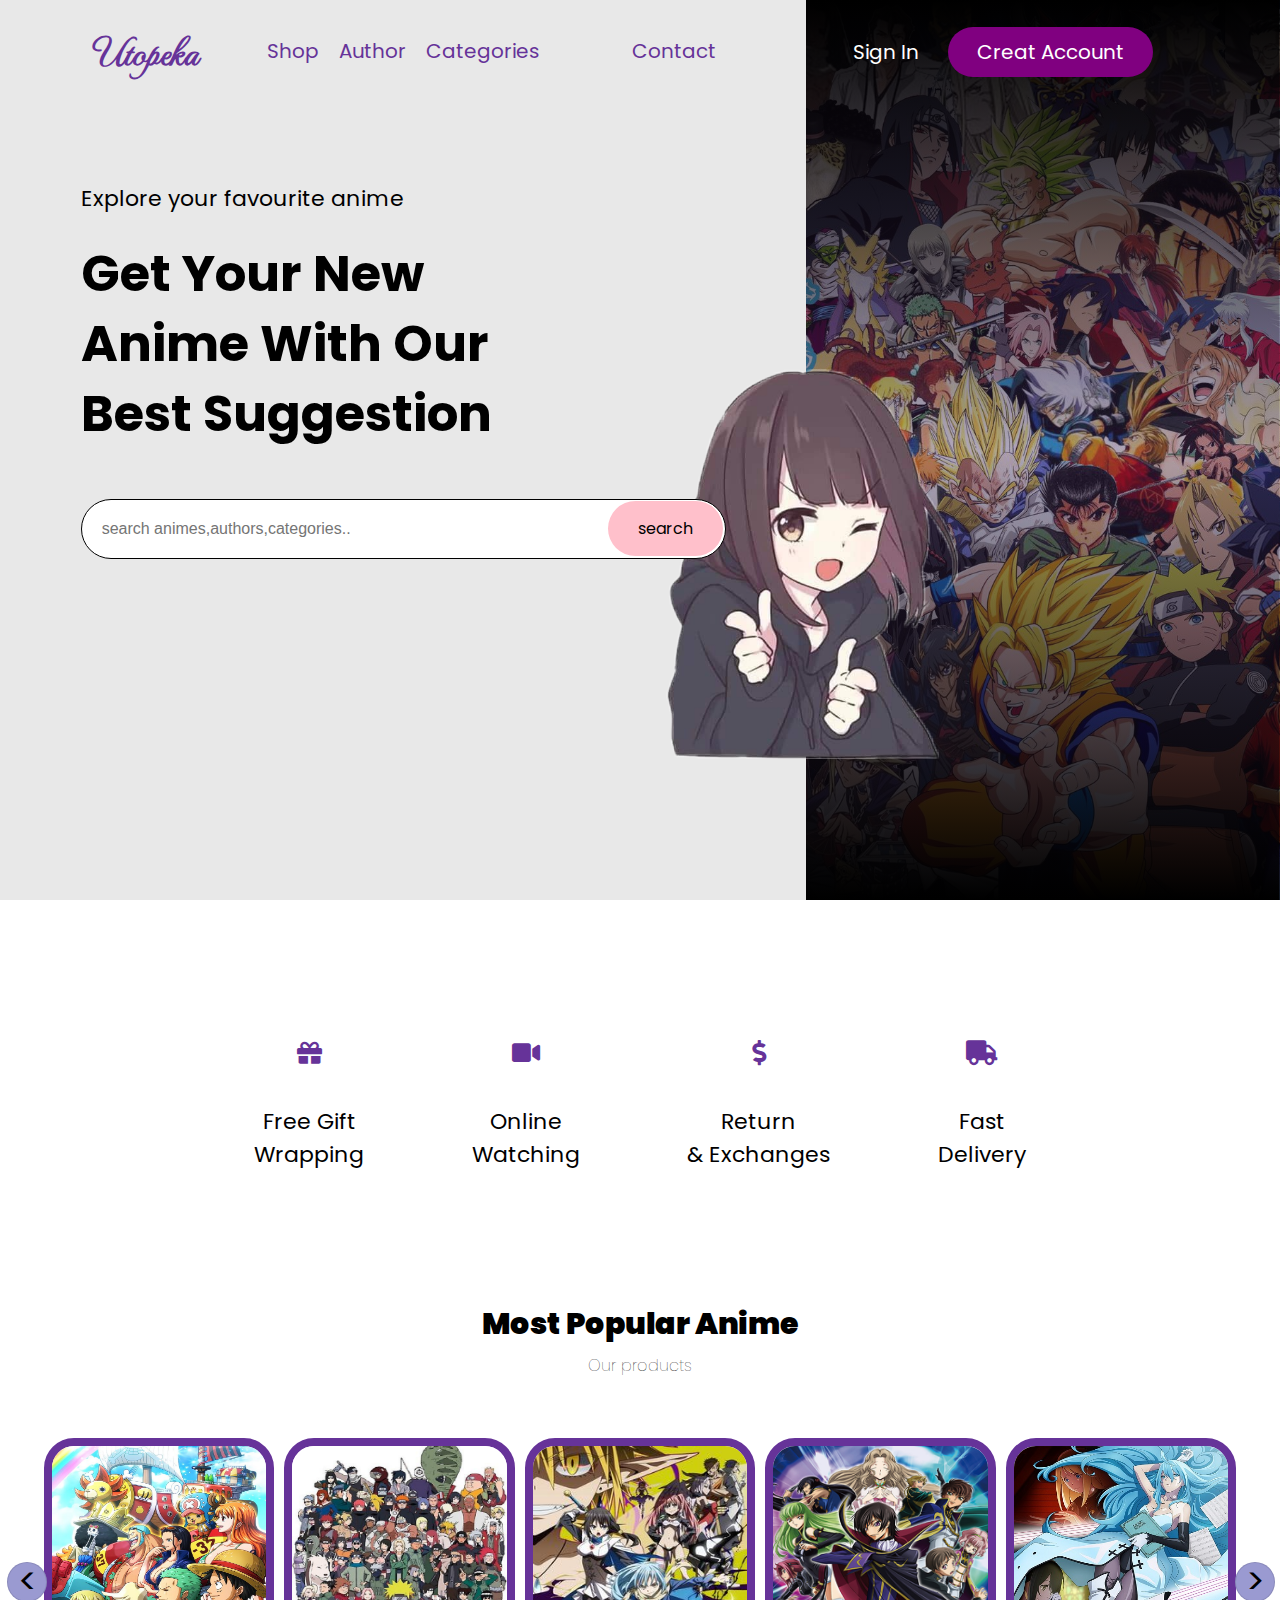
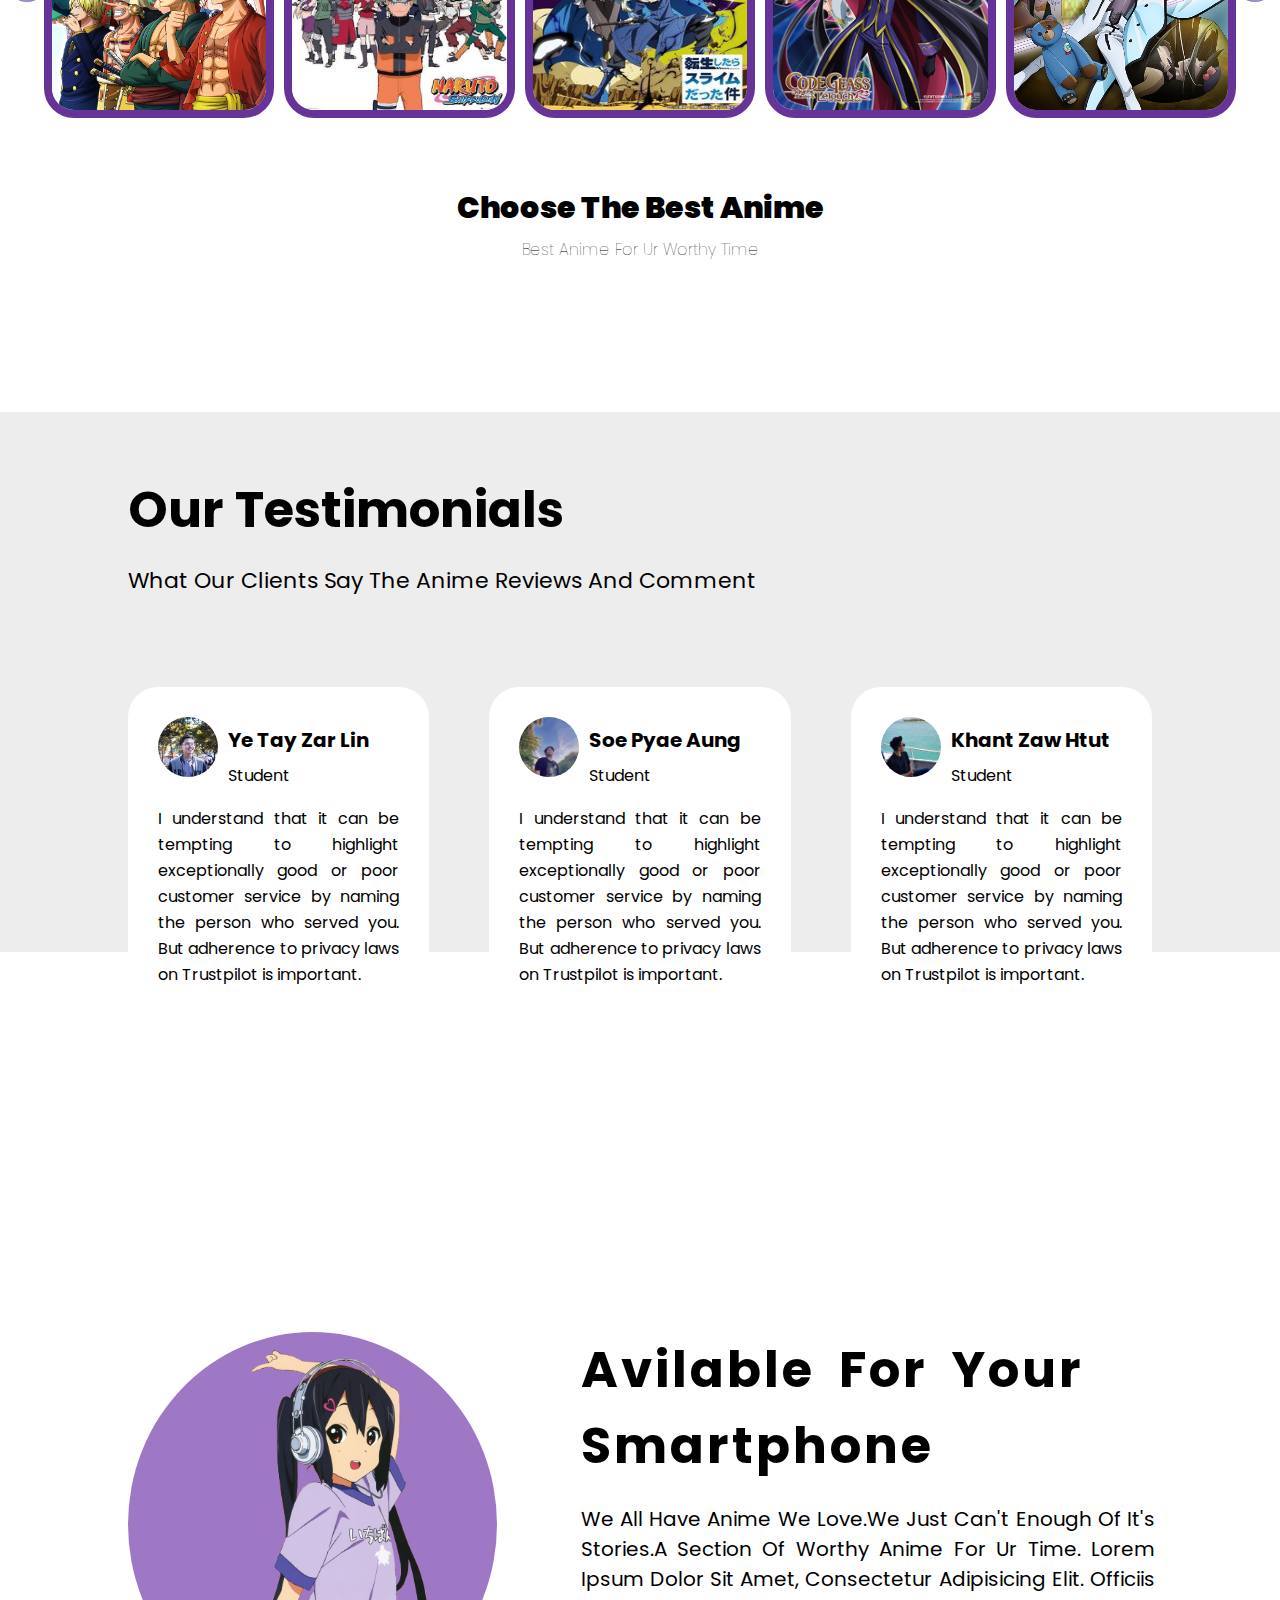
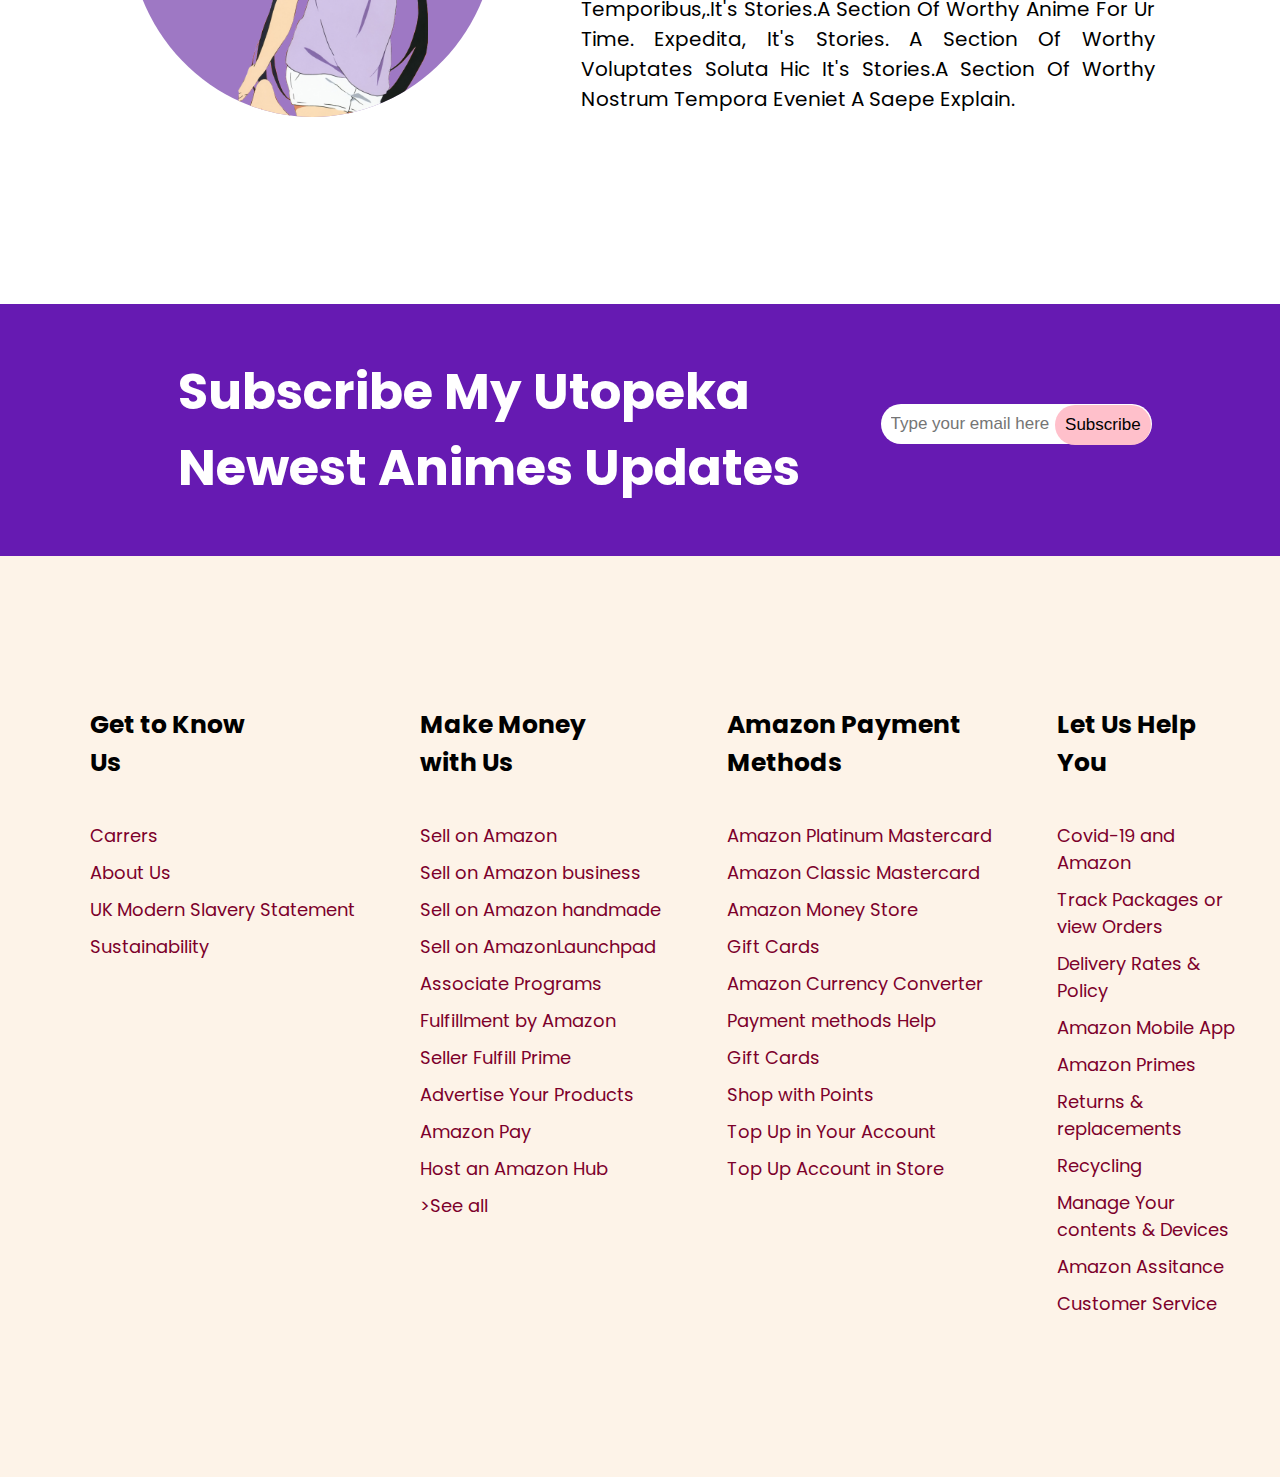
<file: index.html>
<!DOCTYPE html>
<html lang="en">
<head>
	<meta charset="UTF-8">
	<meta name="keywords" content="width=device-width, initial-scale=1.0">
	<title>Anime recommendation</title>
	<link rel="stylesheet" href="style.css">
	<link rel="stylesheet" href="fonts/all.min.css">
	<link rel="stylesheet" href="fonts/fontawesome.min.css">
	<link href="https://fonts.googleapis.com/css2?family=MonteCarlo&display=swap" rel="stylesheet">
	<link href="https://fonts.googleapis.com/css2?family=Poppins&display=swap" rel="stylesheet">
</head>
<body>
	<div class="clearfix">
	<header>
		<section class="header-left">
			<div class="wrapper">
				<nav>
					<ul>
						<li><a href="#">Utopeka</a></li>
						<li><a href="#">Shop</a></li>
						<li><a href="#">Author</a></li>
						<li><a href="#">Categories</a></li>
						<li><a href="#">Contact</a></li>
					</ul>
				</nav>
				<p>Explore your favourite anime</p>
				<h1>get your new <br> anime with our <br> best suggestion</h1>
				<div class="search-move">
					<input type="text" placeholder="search animes,authors,categories.. ">
					<span class="search">search</span>
				</div>
			</div>
		</section>
			<section class="header-right">
				<nav>
					<ul>
						<li><a href="#">Sign In</a></li>
						<li><a href="#">Creat Account</a></li>
					</ul>
				</nav>
			</section>
			
			<div class="for-header-img-center">
				<img src="img/header-cute.png" alt="">
			</div>
	</header>
	</div>
	<main>
		<div class="wrapper">
		<div class="grid-icon">
			<div class="gift"><i class="fas fa-gift"></i>
			<p>Free Gift <br> Wrapping</p>
			</div>
			<div class="video"><i class="fas fa-video"></i>
			<p>Online <br>Watching</p>
			</div>
			<div class="dollar"><i class="fas fa-dollar-sign"></i>
			<p>Return <br>& Exchanges</p>
			</div>
			<div class="truck"><i class="fas fa-truck"></i>
			<p>Fast <br> Delivery</p>
			</div>
		</div>
		</div>
		<div class="most-watch">
			<h2>Most Popular Anime</h2>
			<p>Our products</p>
				<div class="photo-album">
					<span class="left"> < </span>
					<img src="img/onepiece.jpg" alt="Onepiece">
					<img src="img/naruto.jpg" alt="Naruto">
					<img src="img/slime.jpg" alt="Slime">
					<img src="img/code%20gease.jpg" alt="Codegease">
					<img src="img/vivy.jpg" alt="Vivy">
					<span class="right"> > </span>
				</div>
		</div>
		<div class="most-watch">
		<h2>Choose The Best Anime</h2>
		<p>Best Anime For Ur Worthy Time</p>
		</div>
		
		
	<section class="container">
	<div class="wrapper">
		<h1>Our testimonials</h1>
		<p>What Our Clients Say The Anime Reviews And Comment</p>
	<div class="customer-grid">
		<div class="first-customer">
		<div class="clearfix">
			<img src="img/customer1.jpg" alt="customer1">
			<div class="customer-float-name">
				<h4>Ye Tay Zar Lin</h4>
				<span>Student</span>
			</div>
		</div>
			<blockquote cite="#">I understand that it can be tempting to highlight exceptionally good or poor customer service by naming the person who served you. But adherence to privacy laws on Trustpilot is important.</blockquote>
		</div>
		<div class="second-customer">
		<div class="clearfix">
			<img src="img/customer2.jpg" alt="customer2">
			<div class="customer-float-name">
				<h4>Soe Pyae Aung</h4>
				<span>Student</span>
			</div>
		</div>
			<blockquote cite="#">I understand that it can be tempting to highlight exceptionally good or poor customer service by naming the person who served you. But adherence to privacy laws on Trustpilot is important.</blockquote>
		</div>
		<div class="third-customer">
		<div class="clearfix">
			<img src="img/customer3.jpg" alt="customer1">
			<div class="customer-float-name">
				<h4>Khant Zaw Htut</h4>
				<span>Student</span>
			</div>
		</div>
			<blockquote cite="#">I understand that it can be tempting to highlight exceptionally good or poor customer service by naming the person who served you. But adherence to privacy laws on Trustpilot is important.</blockquote>
		</div>
	</div>
	</div>
	</section>
	
	<section class="avil-ph">
		<div class="wrapper">
			<div class="ph-left">
				<img src="img/anime_girl_PNG73.png" alt="anime-girl">
			</div>
			<div class="ph-right">
				<h2>Avilable for your smartphone</h2>
				<p>We all have anime we love.We just can't enough of it's stories.A section of worthy anime for ur time. Lorem ipsum dolor sit amet, consectetur adipisicing elit. Officiis temporibus,.it's stories.A section of worthy anime for ur time. expedita, it's stories. A section of worthy voluptates soluta hic it's stories.A section of worthy nostrum tempora eveniet a saepe explain.</p>
			</div>
		</div>
	</section>
	
	<section class="subscribe-color">
	<div class="wrapper">
		<section class="subscribe-grid">
			<div class="left">
				<h3>Subscribe my utopeka</h3>
				<h3>Newest animes updates</h3>
			</div>
			<div class="right-grid">
				<input type="email" placeholder="Type your email here">
				<button>Subscribe</button>
			</div>
		</section>
	</div>
	</section>
	</main>
	
	<footer>
		<div>
			<h3>Get to Know <br> Us</h3>
			<a>Carrers</a>
			<a>About Us</a>
			<a>UK Modern Slavery Statement</a>
			<a>Sustainability</a>
		</div>
		<div>
			<h3>Make Money <br> with Us</h3>
			<a>Sell on Amazon</a>
			<a>Sell on Amazon business</a>
			<a>Sell on Amazon handmade</a>
			<a>Sell on AmazonLaunchpad</a>
			<a>Associate Programs</a>
			<a>Fulfillment by Amazon</a>
			<a>Seller Fulfill Prime</a>
			<a>Advertise Your Products</a>
			<a>Amazon Pay</a>
			<a>Host an Amazon Hub</a>
			<a>>See all</a>
		</div>
		<div>
			<h3>Amazon Payment <br> Methods</h3>
			<a href="#">Amazon Platinum Mastercard</a>
			<a href="#">Amazon Classic Mastercard</a>
			<a href="#">Amazon Money Store</a>
			<a href="#">Gift Cards</a>
			<a href="#">Amazon Currency Converter</a>
			<a href="#">Payment methods Help</a>
			<a href="#">Gift Cards</a>
			<a href="#">Shop with Points</a>
			<a href="#">Top Up in Your Account</a>
			<a href="#">Top Up Account in Store</a>
		</div>
		<div>
			<h3>Let Us Help <br> You</h3>
			<a href="#">Covid-19 and <br> Amazon</a>
			<a href="#">Track Packages or<br> view Orders</a>
			<a href="#">Delivery Rates & <br> Policy</a>
			<a href="#">Amazon Mobile App</a>
			<a href="#">Amazon Primes</a>
			<a href="#">Returns & <br> replacements</a>
			<a href="#">Recycling</a>
			<a href="#">Manage Your <br>contents & Devices</a>
			<a href="#">Amazon Assitance</a>
			<a href="#">Customer Service</a>
		</div>
	</footer>
</body>
</html>
</file>
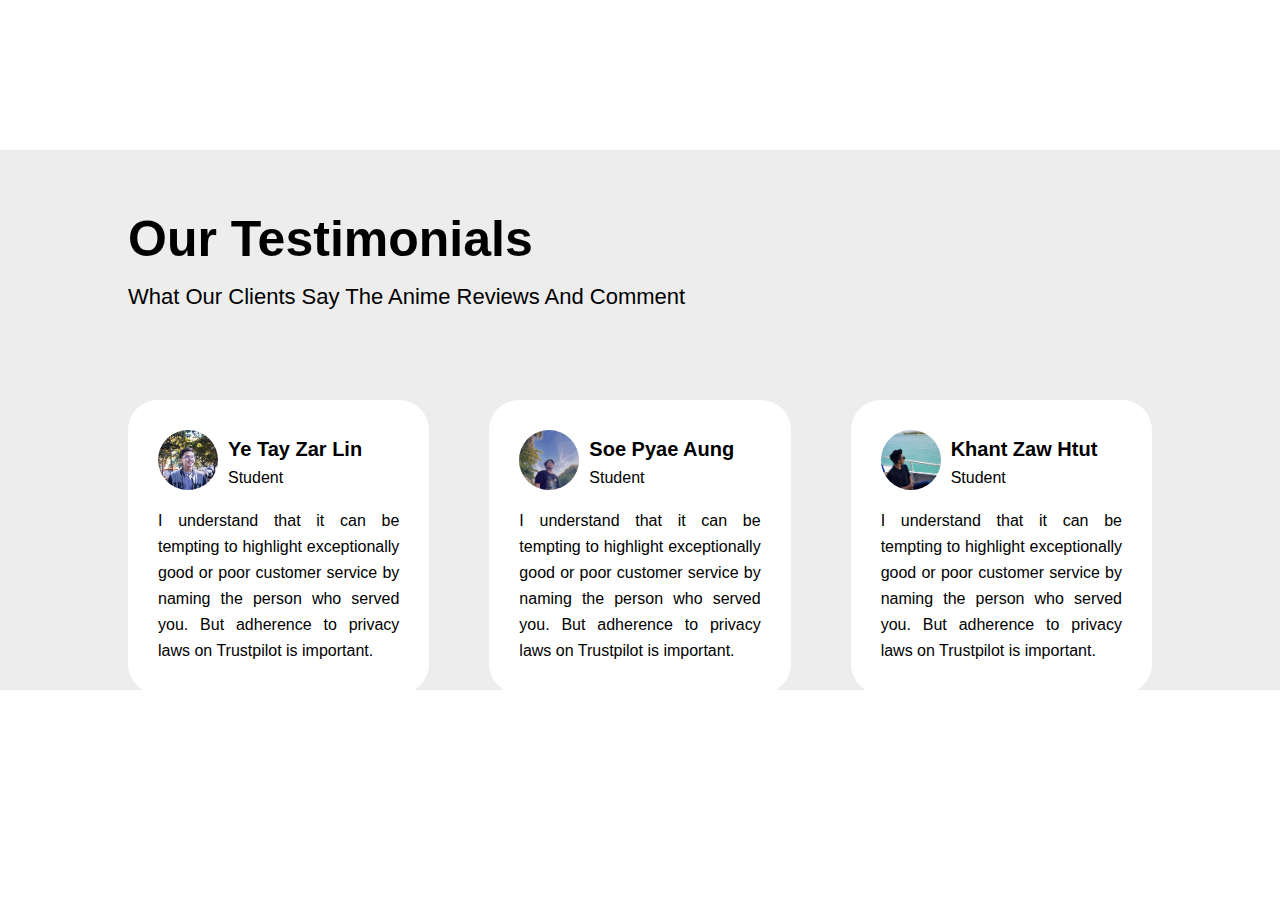
<file: index2.html>
<!DOCTYPE html>
<html lang="en">
<head>
	<meta charset="UTF-8">
	<title>Anime recommendation</title>
	<link rel="stylesheet" href="style.css">
</head>
<body>
	<section class="container">
	<div class="wrapper">
		<h1>Our testimonials</h1>
		<p>What Our Clients Say The Anime Reviews And Comment</p>
	<div class="customer-grid">
		<div class="first-customer">
		<div class="clearfix">
			<img src="img/customer1.jpg" alt="customer1">
			<div class="customer-float-name">
				<h4>Ye Tay Zar Lin</h4>
				<span>Student</span>
			</div>
		</div>
			<blockquote cite="#">I understand that it can be tempting to highlight exceptionally good or poor customer service by naming the person who served you. But adherence to privacy laws on Trustpilot is important.</blockquote>
		</div>
		<div class="second-customer">
		<div class="clearfix">
			<img src="img/customer2.jpg" alt="customer2">
			<div class="customer-float-name">
				<h4>Soe Pyae Aung</h4>
				<span>Student</span>
			</div>
		</div>
			<blockquote cite="#">I understand that it can be tempting to highlight exceptionally good or poor customer service by naming the person who served you. But adherence to privacy laws on Trustpilot is important.</blockquote>
		</div>
		<div class="third-customer">
		<div class="clearfix">
			<img src="img/customer3.jpg" alt="customer1">
			<div class="customer-float-name">
				<h4>Khant Zaw Htut</h4>
				<span>Student</span>
			</div>
		</div>
			<blockquote cite="#">I understand that it can be tempting to highlight exceptionally good or poor customer service by naming the person who served you. But adherence to privacy laws on Trustpilot is important.</blockquote>
		</div>
	</div>
	</div>
	</section>
</body>
</html>
</file>
<file: style.css>
*{
	margin: 0;
	padding: 0;
	box-sizing: border-box;
}
body{
	font-family: 'Poppins', sans-serif;
}
a{
/*	color: #FF3333;*/color: rebeccapurple;
	font-size: 20px;
	text-decoration: none;
}
p{
	font-size: 22px;
}
h1{	
	font-size: 50px;
	text-transform: capitalize;
}
/*___________header-left____________________*/
section.header-left{
	width: 63%;
	background-color: rgb(232, 232, 232);
	display: inline-block;
	height: 100vh;
}
.wrapper {
	width: 80%;
	margin: 0 auto;
}
section.header-left nav ul{
	list-style: none;
	display: flex;
	justify-content: flex-start;
	align-items: center;
}
section.header-left nav ul li a {
	display: block;
	padding: 17px 10px;
}

section.header-left nav ul li:last-child,li:first-child{
	flex-basis: 30%;
	text-align: right;
}
section.header-left nav ul li:first-child a{
	font-size: 40px;
	font-family: 'MonteCarlo', cursive;
	font-weight: 900;
	text-align: left;
}

section.header-left p{
	margin-top: 80px;
}
section.header-left h1{
	margin-top: 24px;
	line-height: 70px;
}
input[type="text"]{
	margin: 50px 0 0;
	width: 100%;
	padding: 20px;
	border: 1px solid black;
	border-radius: 40px;
	outline: none;
	font-size: 16px;
}
div.search-move{
	position: relative;
	z-index: 1;
}
span.search{
	background-color: pink;
	border-radius: 40px;
	padding: 15px 30px;
	position: absolute;
	top: 47.5%;
	right: 0.4%;
}

/*_________________header-right____________________________*/
.clearfix::after{
	content: "";
	clear: both;
	display: table;
}
section.header-right{
	width: 37%;
	float: right;
	background-image: 
		linear-gradient(rgb(0, 0, 0),rgb(65, 40, 90,0.4),rgb(0, 0, 0)),
		url(img/right-photo.jpg);
	height: 100vh;
	background-position: bottom;
	background-size: cover;
	background-repeat: no-repeat;
/*	rgb(102, 51, 153,0.2)*/
}
section.header-right nav ul{
	list-style: none;
	display: flex;
	justify-content: flex-start;
	align-items: center;
}
section.header-right nav ul li a{
	display: block;
	text-decoration: none;
	margin: 27px 0;
	padding: 10px 29px;
	color: white;
}
section.header-right nav ul li:last-child a{
	border-radius: 26px;
	background-color: purple;
}
/*________header-center-img_________________*/
header{
	position: relative;
}
div.for-header-img-center img{
	height: 390px;
}
div.for-header-img-center{
	position: absolute;
	top: 41%;
	left: 52%;
}

/*________________wrapper____________________*/
main div.grid-icon{
	width: 80%;
	margin: 100px auto;
	display: grid;
	grid-template-columns: auto auto auto auto;
	grid-column-gap: 60px;
}
main div.grid-icon div{
	text-align: center;
}
main div.grid-icon i{
	margin: 20px 0;
	text-align: center;
	font-size: 25px;
	padding: 20px;
/*	color: #ffb938;*/
	color: rebeccapurple;
}
main div.grid-icon p{
	padding: 0px 0 30px;
}

/*_________Most Watchng anime___________*/

div.most-watch{
	text-align: center;
}
div.most-watch h2{
	font-size: 30px;
	font-weight: 900;
}
div.most-watch p{
	font-size: 16px;
	padding-top: 6px;
	font-weight: 100;
}
/*______photo album for most watch anime________*/
div.photo-album img{
	width: 18%;
	height: 280px;
	margin: 60px 3px;;
	border: 8px solid rebeccapurple;
	border-radius: 30px;
}
div.photo-album{
	position: relative;
}
div.photo-album span{
	position: absolute;
	transform: translate(-50%,-50%);
	top: 50%;
/*	background-color: rgb(86, 86, 152, 0.8);*/
	background-color: #9a9ad1;
	border: 1px solid rgb(0, 0, 0,0.1);
	border-radius: 100%;
	width: 40px;
	height: 40px;
	font-size: 35px;
	display: flex;
	justify-content: center;
	align-items: center;
}
div.photo-album span.right{
	right: -15px;
}
div.photo-album span.left{
	left: 27px;
}
/*a____________container_____________*/

section.container{
	background-color: rgb(209, 209, 209,0.4);
	height: 60vh;
	margin-top: 150px;
}
section.container h1{
	padding-top: 60px;
}
section.container p{
	padding-top: 16px;
}
section.container a{
	background-color: white;
	color: rebeccapurple;
	margin-top: 100px 0px;
	border-radius: 40px 0 0 40px;
	padding: 10px 40px;
}
.clearfix::after{
	content: "";
	display: table;
	clear: both;
}
.customer-grid img{
	width: 60px;
	height: 60px;
	border-radius: 50%;
	float: left;
}
.customer-float-name{
	float: left;
}
.customer-grid h4{
	font-size: 20px;
	margin: 8px 0 8px 10px;
}
.customer-grid span{
	margin-left: 10px;
	font-size: 16px;
}
.customer-grid blockquote {
	margin-top: 18px;
	text-align: justify;
	line-height: 26px;
}
/*_______customer-grid______________*/
.customer-grid{
	display: grid;
	grid-template-columns: auto auto auto;
	grid-column-gap: 60px;
	margin-top: 90px;
}
div.first-customer,div.second-customer,div.third-customer{
	background-color: white;
	padding: 30px;
	border-radius: 30px;
	margin-bottom: 70px;
}
/*_______________________avil-phone___________________*/
section.avil-ph{
	margin-top: 380px;
	position: relative;
}
section.avil-ph img{
	width: 300px;
	height: 388px;
	padding: 18px 0 0 110px;
/*	110px*/
}
section.avil-ph div.ph-left{
/*	width: 400px;*/
	width: 36%;
	height: 385px;
	border-radius: 50%;
/*	float: left;*/
	display: inline-block;
	overflow: hidden;
	outline: none;
/*	background-color: #8c8cc9;*/
	background-color: #9e78c4;
/*	background: radial-gradient(circle at 100px 100px, #b38dd9, #000);*/
}

section.avil-ph div.ph-right{
	width: 48%;
	display: inline-block;
	margin-left: 5%;
	padding: 0 20px 20px;
	position: absolute;
	top: 0;
}
section.avil-ph p{
	text-transform: capitalize;
	font-size: 20px;
	margin-top: 20px;
	text-align: justify;
}
section.avil-ph h2{
	font-size: 50px;
	text-transform: capitalize;
	word-spacing: 10px;
	letter-spacing: 3px;
}

/*__________________Subscribe________________________*/
section.subscribe-color{
	background-color: #661ab2;
	color: white;
}
section.subscribe-grid{
	margin-top: 180px;
	display: grid;
	grid-template-columns: auto auto;
}

section.subscribe-grid h3{
	font-size: 50px;
	text-transform: capitalize;
}
section.subscribe-grid div.left{
	padding: 50px;
}
input[type="email"],section.subscribe-grid div.right-grid button{
	padding: 10px;
	font-size: 17px;
	border-radius: 50px;
	outline: none;
	border: none;
}
input[type="email"]{
	width: 100%;
	margin-top: 100px;
}
section.subscribe-grid div.right-grid{
	position: relative;
}
section.subscribe-grid div.right-grid button {
	background-color: pink;
	position: absolute;
	right: 0.5%;
	top: 40%;
}

/*_______________footer__________________________*/
footer{
	padding: 150px 0;
	display: grid;
	grid-template-columns: auto auto auto auto;
	column-gap: 20px;
	background-color: rgb(240, 135, 31,0.1);
}
footer h3{
	font-size: 25px;
	margin-bottom: 40px;
}
footer a{
	display: grid;
	padding-bottom: 10px;
	font-size: 18px;
	color: #7c002b;
}
footer div:first-child{
	padding-left: 90px;
}
</file>
